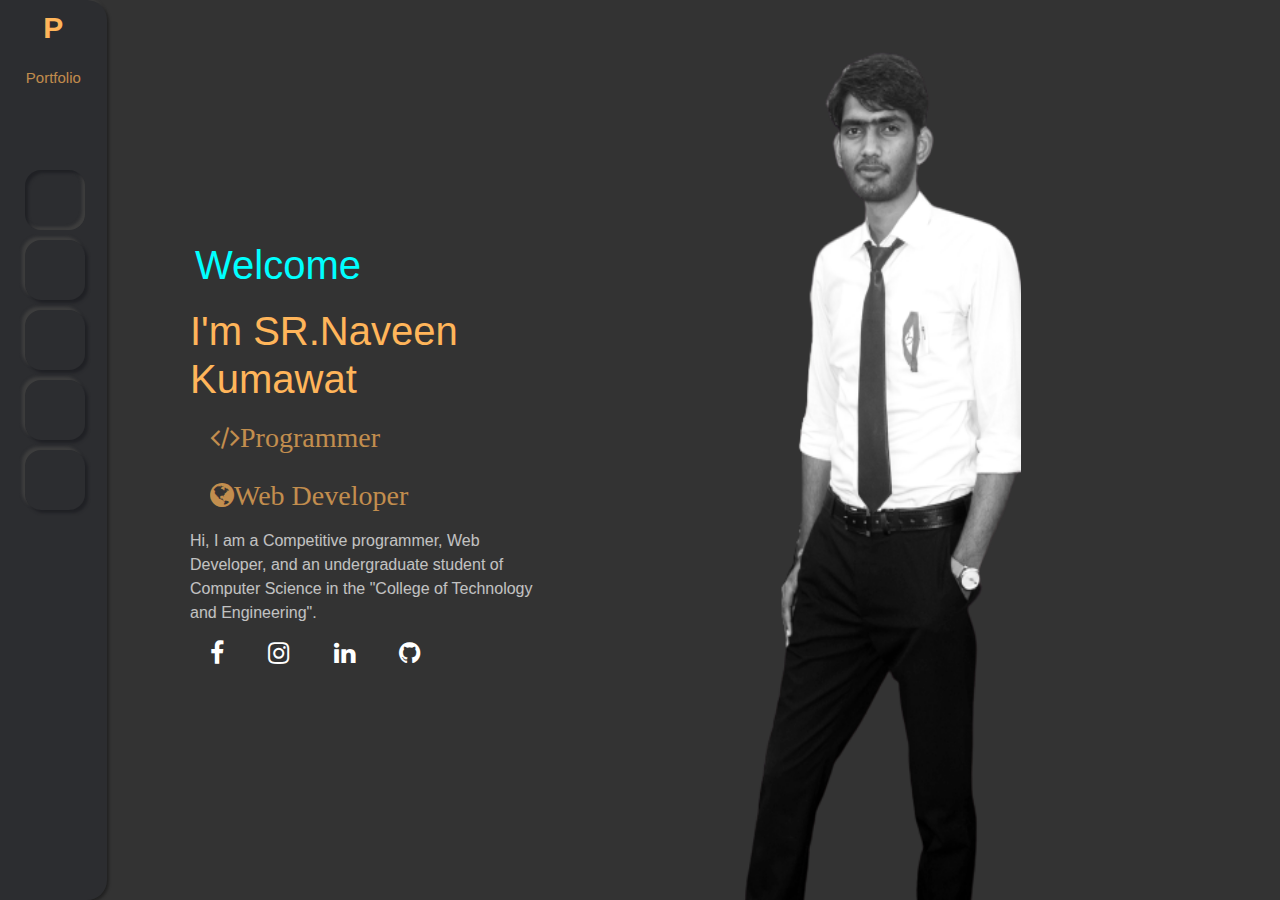
<file: index.html>
<!DOCTYPE html>
<html lang="en">

<head>
    <meta charset="UTF-8">
    <meta name="viewport" content="width=device-width, initial-scale=1.0">
    <title>Naveen Kumawat</title>
    <link rel="icon" href="umid logo.png">
    <link rel="stylesheet" href="https://stackpath.bootstrapcdn.com/bootstrap/4.5.2/css/bootstrap.min.css" />
    <link href="https://cdn.lineicons.com/2.0/LineIcons.css" rel="stylesheet" />
    <link rel="stylesheet" href="https://cdnjs.cloudflare.com/ajax/libs/font-awesome/4.7.0/css/font-awesome.min.css" />
    <link rel="stylesheet" href="style.css">
</head>

<body oncontextmenu="return false;">


    <main class="container-fluid">
        <div class="row">
            <header class="col-lg-1">
                <div class="header-navbar">
                    <a href="#" class="navbar-brand">
                        <b>P</b><br>
                        <span>Portfolio</span>

                    </a>
                    <ul class="menu-items">
                        <li class="menu-item">
                            <a href="index.html" class="active">
                                <i class="lni lni-home"></i><br>
                                <span>Home</span>
                            </a>
                        </li>
                        <li class="menu-item">
                            <a href="About.html">
                                <i class="lni lni-user"></i><br>
                                <span>About</span>
                            </a>
                        </li>
                        <li class="menu-item">
                            <a href="Resume.html">
                                <i class="lni lni-certificate"></i><br>
                                <span>Resume</span>
                            </a>
                        </li>
                        <li class="menu-item">
                            <a href="Gallary.html">
                                <i class="lni lni-gallery"></i><br>
                                <span>Gallery</span>
                            </a>
                        </li>
                        <li class="menu-item">
                            <a href="contact.html">
                                <i class="lni lni-envelope"></i><br>
                                <span>Contact</span>
                            </a>
                        </li>

                    </ul>
                </div>
            </header>

            <section class="part1 col-lg-4 col-sm-3">
                <div class="introduction">
                    <h1 class="welcome">Welcome</h1>
                    <h1 class="my_name">I'm SR.Naveen Kumawat</h1>

                    <h3 class="my_desc">
                        <i class="fa fa-code">   Programmer</i>
                        <i class="fa fa-globe">   Web Developer</i>
<!--                         <i class="fa fa-user">   Ethical Hacker</i>
                        <i class="fa fa-user-secret">   Cyber Security</i> -->
                    </h3>
                    <p class="more_desc">Hi, I am a Competitive programmer,<span> Web Developer, and an undergraduate</span> student of Computer Science in the <span> "College of Technology and Engineering".</span></p>
                    <div class="social-icons">
                        <a target="_blank"  href="https://www.facebook.com/naveenkumar.kumawat.188"><i class="fa fa-facebook-f"></i></a>
                        <a  href="http://www.instagram.com/naveen_kwt" target="_blank"><i class="fa fa-instagram"></i></a>
                        <a  href="https://www.linkedin.com/in/naveen-kumawat-287473189" target="_blank"><i class="fa fa-linkedin"></i></a>
                        <a  href="https://github.com/naveen-kumawat" target="_blank"><i class="fa fa-github "></i></a>

                    </div>
                </div>
            </section>
            <section class="part2 col-lg-6 col-sm-3 ">

                <img src="naveen2.png " alt="SR.Naveen Kumawat ">
            </section>

        </div>

    </main>











    <script src="https://code.jquery.com/jquery-3.5.1.slim.min.js "></script>
    <script src="https://cdn.jsdelivr.net/npm/popper.js@1.16.1/dist/umd/popper.min.js "></script>
    <script src="https://stackpath.bootstrapcdn.com/bootstrap/4.5.2/js/bootstrap.min.js "></script>
    <script>

        document.onkeydown = function(e) {
            if (event.keyCode == 123) {
                return false;
            }
            if (e.ctrlKey && e.shiftKey && e.keyCode == 'I'.charCodeAt(0)) {
                return false;
            }
            if (e.ctrlKey && e.shiftKey && e.keyCode == "J".charCodeAt(0)) {
                return false;
            }
            if (e.ctrlKey && e.keyCode == 'U'.charCodeAt(0)) {
                return false;
            }
        }
    </script>
</body>

</html>
</file>
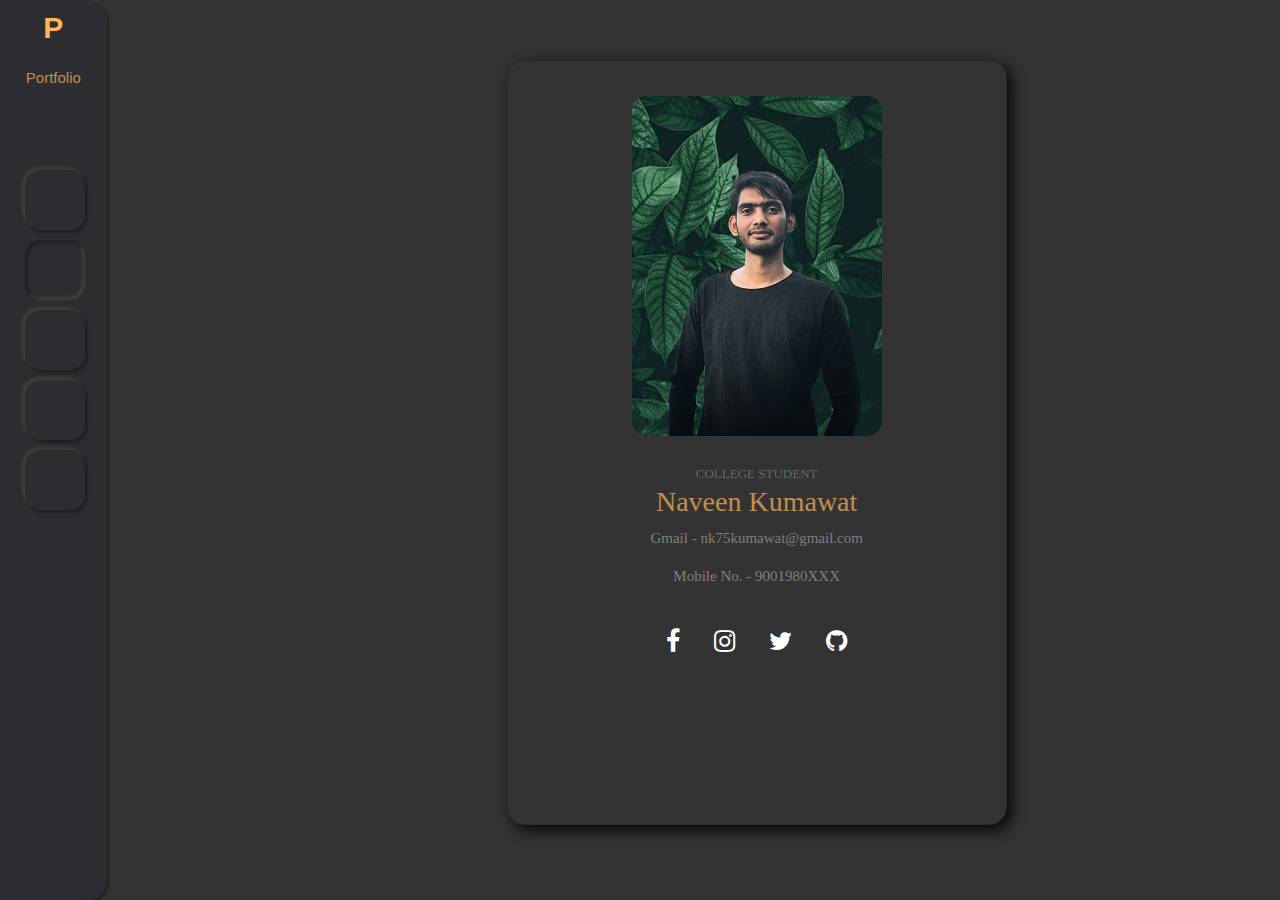
<file: About.html>
<!DOCTYPE html>
<html lang="en">

<head>
    <meta charset="UTF-8">
    <meta name="viewport" content="width=device-width, initial-scale=1.0">
    <title>Naveen Kumawat</title>
    <link rel="icon" href="umid logo.png">
    <meta http-equiv="X-UA-Compatible" content="ie=edge" />
    <link rel="stylesheet" href="https://stackpath.bootstrapcdn.com/bootstrap/4.5.2/css/bootstrap.min.css" />
    <link href="https://cdn.lineicons.com/2.0/LineIcons.css" rel="stylesheet" />
    <link rel="stylesheet" href="https://cdnjs.cloudflare.com/ajax/libs/font-awesome/4.7.0/css/font-awesome.min.css" />
    <link rel="stylesheet" href="style.css">
    <link href="https://fonts.googleapis.com/css?family=Josefin+Slab" rel="stylesheet" />
</head>

<body oncontextmenu="return false;">


    <main class="container-fluid">
        <div class="row">
            <header class="col-lg-1">
                <div class="header-navbar">
                    <a href="#" class="navbar-brand">
                        <b>P</b><br>
                        <span>Portfolio</span>

                    </a>
                    <ul class="menu-items">
                        <li class="menu-item">
                            <a href="index.html">
                                <i class="lni lni-home"></i><br>
                                <span>Home</span>
                            </a>
                        </li>
                        <li class="menu-item">
                            <a href="About.html" class="active">
                                <i class="lni lni-user"></i><br>
                                <span>About</span>
                            </a>
                        </li>
                        <li class="menu-item">
                            <a href="Resume.html">
                                <i class="lni lni-certificate"></i><br>
                                <span>Resume</span>
                            </a>
                        </li>
                        <li class="menu-item">
                            <a href="Gallary.html">
                                <i class="lni lni-gallery"></i><br>
                                <span>Gallery</span>
                            </a>
                        </li>
                        <li class="menu-item">
                            <a href="contact.html">
                                <i class="lni lni-envelope"></i><br>
                                <span>Contact</span>
                            </a>
                        </li>

                    </ul>
                </div>
            </header>
            <div class="intro-section">
                <div class="card">
                    <div class="card-image"><img src="naveen3.png" alt=""></div>
                    <div class="card-text">
                        <span class="date">COLLEGE STUDENT</span>
                        <h2>Naveen Kumawat</h2>
                        <p>Gmail - nk75kumawat@gmail.com</p>
                        <p>Mobile No. - 9001980XXX</p>
                    </div>
                    <div class=" profile">
                        <a href="https://www.facebook.com/naveenkumar.kumawat.188" target="_blank"><i class="fa fa-facebook-f"></i></a>
                        <a href="http://www.instagram.com/sr.naveen_kwt" target="_blank"><i class="fa fa-instagram"></i></a>
                        <a href="https://twitter.com/Nveen05307183?ref_src=twsrc%5Etfw" target="_blank"> <i class="fa fa-twitter "></i></a>
                        <a href="https://github.com/naveen-kumawat" target="_blank"><i class="fa fa-github "></i></a>

                    </div>

                </div>
            </div>













            

        </div>
    </main>
    <script src="https://code.jquery.com/jquery-3.5.1.slim.min.js "></script>
            <script src="https://cdn.jsdelivr.net/npm/popper.js@1.16.1/dist/umd/popper.min.js "></script>
            <script src="https://stackpath.bootstrapcdn.com/bootstrap/4.5.2/js/bootstrap.min.js "></script>
    
    <script>

        document.onkeydown = function(e) {
            if (event.keyCode == 123) {
                return false;
            }
            if (e.ctrlKey && e.shiftKey && e.keyCode == 'I'.charCodeAt(0)) {
                return false;
            }
            if (e.ctrlKey && e.shiftKey && e.keyCode == "J".charCodeAt(0)) {
                return false;
            }
            if (e.ctrlKey && e.keyCode == 'U'.charCodeAt(0)) {
                return false;
            }
        }
    </script>
</body>

</html>
</file>
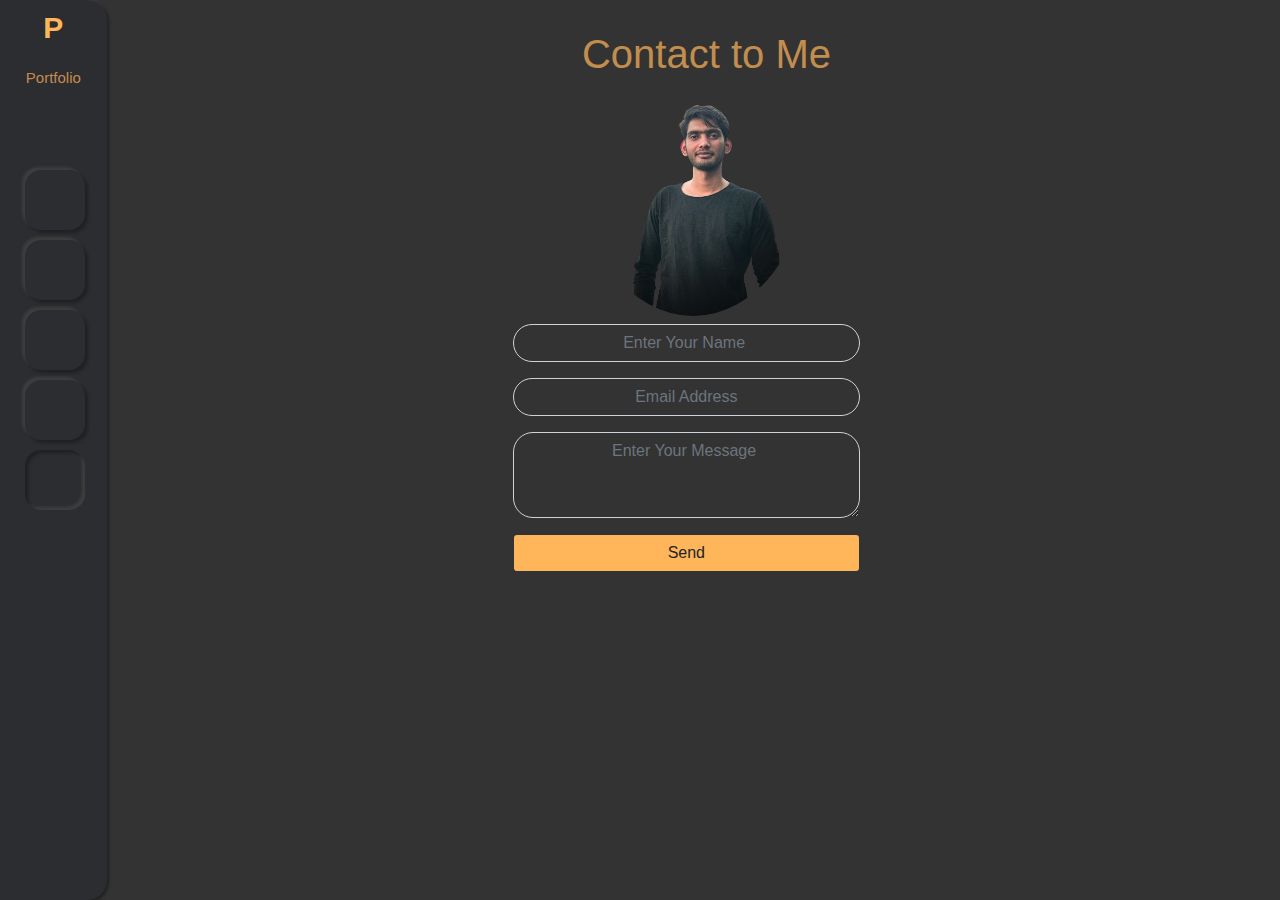
<file: contact.html>
<!DOCTYPE html>
<html lang="en">

<head>
    <meta charset="UTF-8">
    <meta name="viewport" content="width=device-width, initial-scale=1.0">
    <title>Naveen Kumawat</title>
    <link rel="icon" href="umid logo.png">
    <meta http-equiv="X-UA-Compatible" content="ie=edge" />
    <link rel="stylesheet" href="https://stackpath.bootstrapcdn.com/bootstrap/4.5.2/css/bootstrap.min.css" />
    <link href="https://cdn.lineicons.com/2.0/LineIcons.css" rel="stylesheet" />
    <link rel="stylesheet" href="https://cdnjs.cloudflare.com/ajax/libs/font-awesome/4.7.0/css/font-awesome.min.css" />
    <link rel="stylesheet" href="style.css">
    <link href="https://fonts.googleapis.com/css?family=Josefin+Slab" rel="stylesheet" />
</head>

<body>


    <main class="container-fluid">
        <div class="row">
            <header class="col-lg-1">
                <div class="header-navbar">
                    <a href="#" class="navbar-brand">
                        <b>P</b><br>
                        <span>Portfolio</span>

                    </a>
                    <ul class="menu-items">
                        <li class="menu-item">
                            <a href="index.html">
                                <i class="lni lni-home"></i><br>
                                <span>Home</span>
                            </a>
                        </li>
                        <li class="menu-item">
                            <a href="About.html">
                                <i class="lni lni-user"></i><br>
                                <span>About</span>
                            </a>
                        </li>
                        <li class="menu-item">
                            <a href="Resume.html">
                                <i class="lni lni-certificate"></i><br>
                                <span>Resume</span>
                            </a>
                        </li>
                        <li class="menu-item">
                            <a href="Gallary.html">
                                <i class="lni lni-gallery"></i><br>
                                <span>Gallery</span>
                            </a>
                        </li>
                        <li class="menu-item">
                            <a href="contact.html" class="active">
                                <i class="lni lni-envelope"></i><br>
                                <span>Contact</span>
                            </a>
                        </li>

                    </ul>
                </div>
            </header>

            <section class="contact1 col-lg-6 col-sm-3 ">


                <img src="naveen 1.png " alt="SR.Naveen Kumawat ">

            </section>
            <section class="contact2 col-lg-4 col-sm-3">
                <div class="introduction">
                    <h1 class="welcome1">Contact to Me</h1>
                    <form class="contact3" action="https://formspree.io/f/mwkwvgpo" method="POST" id="my-form">
                        <div class="form-group">
                            <input type="text" id="name" name="name" class="form-control" placeholder="Enter Your Name ">
                        </div>
                        <div class="form-group">

                            <input type="email" id="email" name="email" class="form-control" placeholder="Email Address">
                        </div>
                        <div class="form-group">

                            <textarea class="form-control" id="message" rows="3" name="message" placeholder="Enter Your Message "></textarea>
                        </div>

                        <button type="submit" name="submit" id="my-form-button" class="btn form-control">Send</button>


                    </form>

                </div>
                <div id="status"></div>
            </section>









        </div>
    </main>
            
              <script src="app.js"></script>
            <script src="https://code.jquery.com/jquery-3.5.1.slim.min.js "></script>
            <script src="https://cdn.jsdelivr.net/npm/popper.js@1.16.1/dist/umd/popper.min.js "></script>
            <script src="https://stackpath.bootstrapcdn.com/bootstrap/4.5.2/js/bootstrap.min.js "></script>
    <script>

        document.onkeydown = function(e) {
            if (event.keyCode == 123) {
                return false;
            }
            if (e.ctrlKey && e.shiftKey && e.keyCode == 'I'.charCodeAt(0)) {
                return false;
            }
            if (e.ctrlKey && e.shiftKey && e.keyCode == "J".charCodeAt(0)) {
                return false;
            }
            if (e.ctrlKey && e.keyCode == 'U'.charCodeAt(0)) {
                return false;
            }
        }
    </script>
</body>

</html>
</file>
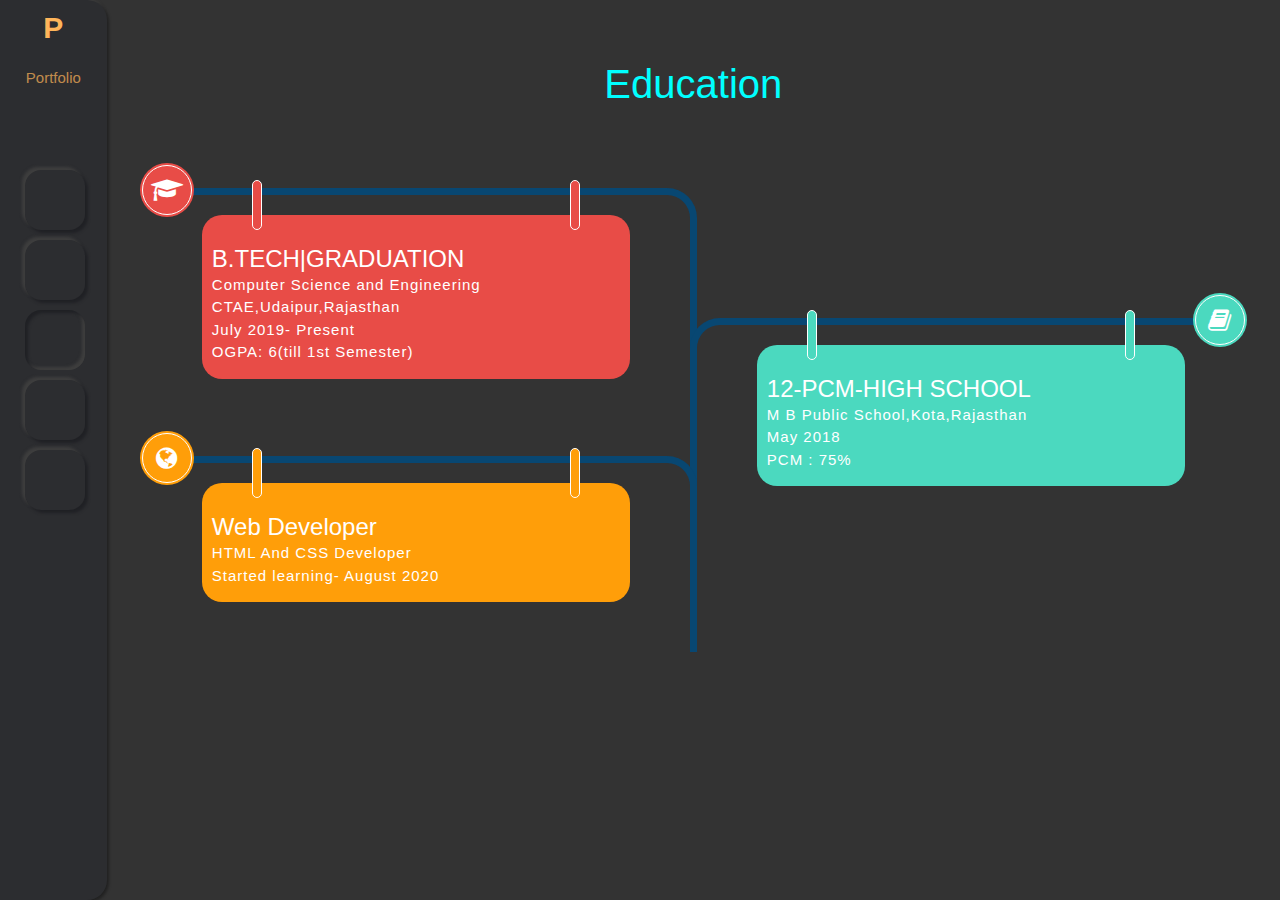
<file: Resume.html>
<!DOCTYPE html>
<html lang="en">

<head>
    <meta charset="UTF-8">
    <meta name="viewport" content="width=device-width, initial-scale=1.0">
    <title>Naveen Kumawat</title>
    <link rel="icon" href="umid logo.png">
    <meta http-equiv="X-UA-Compatible" content="ie=edge" />
    <link rel="stylesheet" href="https://stackpath.bootstrapcdn.com/bootstrap/4.5.2/css/bootstrap.min.css" />
    <link href="https://cdn.lineicons.com/2.0/LineIcons.css" rel="stylesheet" />
    <link rel="stylesheet" href="https://cdnjs.cloudflare.com/ajax/libs/font-awesome/4.7.0/css/font-awesome.min.css" />
    <link rel="stylesheet" href="style.css">
    <link href="https://fonts.googleapis.com/css?family=Josefin+Slab" rel="stylesheet" />
</head>

<body oncontextmenu="return false;">


    <main class="container-fluid">
        <div class="row">
            <header class="col-lg-1">
                <div class="header-navbar">
                    <a href="#" class="navbar-brand">
                        <b>P</b><br>
                        <span>Portfolio</span>

                    </a>
                    <ul class="menu-items">
                        <li class="menu-item">
                            <a href="index.html">
                                <i class="lni lni-home"></i><br>
                                <span>Home</span>
                            </a>
                        </li>
                        <li class="menu-item">
                            <a href="About.html">
                                <i class="lni lni-user"></i><br>
                                <span>About</span>
                            </a>
                        </li>
                        <li class="menu-item">
                            <a href="Resume.html" class="active">
                                <i class="lni lni-certificate"></i><br>
                                <span>Resume</span>
                            </a>
                        </li>
                        <li class="menu-item">
                            <a href="Gallary.html">
                                <i class="lni lni-gallery"></i><br>
                                <span>Gallery</span>
                            </a>
                        </li>
                        <li class="menu-item">
                            <a href="contact.html">
                                <i class="lni lni-envelope"></i><br>
                                <span>Contact</span>
                            </a>
                        </li>

                    </ul>
                </div>
            </header>

            <div class="container">
                <h1 style="text-align: center; margin: 60px 0 30px 0; color: aqua;" class="section-header">Education</h1>
                <div class="row">
                    <div class="col-md-12">
                        <div class="main-timeline2">
                            <div class="timeline">
                                <span class="icon fa fa-graduation-cap"></span>
                                <a href="#" class="timeline-content">
                                    <h3 class="title">B.TECH|GRADUATION</h3>
                                    <p class="description">
                                        Computer Science and Engineering<br> CTAE,Udaipur,Rajasthan
                                        <br> July 2019- Present<br> OGPA: 6(till 1st Semester)
                                    </p>
                                </a>
                            </div>
                            <div class="timeline">
                                <span class="icon fa fa-book"></span>
                                <a href="#" class="timeline-content">
                                    <h3 class="title">12-PCM-HIGH SCHOOL</h3>
                                    <p class="description">
                                        M B Public School,Kota,Rajasthan<br>May 2018<br> PCM : 75%
                                    </p>
                                </a>
                            </div>
<!--                             <div class="timeline">
                                <span class="icon fa fa-user-secret"></span>
                                <a href="#" class="timeline-content">
                                    <h3 class="title">HACKING</h3>
                                    <p class="description">
                                        Basics of Ethical Hacking
                                        <li>nmap</li>
                                        <li> Social Engineering</li>
                                        <li>SQL Injection</li>
                                        <li>Revers Hacking</li>
                                        Starting - September 2020

                                    </p>
                                </a>
                            </div> -->
                            <div class="timeline">
                                <span class="icon fa fa-globe"></span>
                                <a href="#" class="timeline-content">
                                    <h3 class="title">Web Developer</h3>
                                    <p class="description">
                                        HTML And CSS Developer<br> Started learning- August 2020
                                    </p>
                                </a>
                            </div>
                        </div>
                    </div>
                </div>
            </div>














          

        </div>
    </main>
    
      <script src="https://code.jquery.com/jquery-3.5.1.slim.min.js "></script>
            <script src="https://cdn.jsdelivr.net/npm/popper.js@1.16.1/dist/umd/popper.min.js "></script>
            <script src="https://stackpath.bootstrapcdn.com/bootstrap/4.5.2/js/bootstrap.min.js "></script>
    
    <script>

        document.onkeydown = function(e) {
            if (event.keyCode == 123) {
                return false;
            }
            if (e.ctrlKey && e.shiftKey && e.keyCode == 'I'.charCodeAt(0)) {
                return false;
            }
            if (e.ctrlKey && e.shiftKey && e.keyCode == "J".charCodeAt(0)) {
                return false;
            }
            if (e.ctrlKey && e.keyCode == 'U'.charCodeAt(0)) {
                return false;
            }
        }
    </script>
</body>

</html>
</file>
<file: style.css>
body {
    background-color: #333;
}

.part2 img {
    height: 100vh;
    width: 90%;
    margin-left: -30%;
}

header {
    height: 100vh;
    background-color: #2c2d30;
    box-shadow: -2px -2px 3px rgba(83, 83, 83, 0.4), 2px 2px 3px rgba(0, 0, 0, 0.35);
    width: 80px;
    color: #ffb55a;
    border-radius: 0 1.25rem 1.25rem 0;
    top: 0;
    left: 0;
    z-index: 3;
}

.navbar-brand {
    color: #ffb55a;
    text-align: center;
    font-size: 30px;
    margin: 0;
    width: 100%;
}

.navbar-brand span {
    opacity: 0.7;
    font-size: 15px;
}

.navbar-brand:hover {
    color: #ffb55a;
}

.menu-items {
    margin: 70px 0 0 0;
    padding: 0;
}

.menu-item {
    list-style-type: none;
    background-color: transparent;
    border: none;
    margin: 10px;
}

.menu-item a {
    color: #ffb55a;
    height: 60px;
    width: 60px;
    display: block;
    border-radius: 1rem;
    box-shadow: 3px 3px 3px #202125, -3px -3px 3px #3e3e3e;
    text-decoration: none;
    text-align: center;
    padding: 22px 0;
    transition: all 0.3s ease;
}

.menu-item a i {
    font-weight: bold;
    display: inline-block;
    margin: auto;
}

.menu-item a span {
    opacity: 0.7;
    font-size: 12px;
    display: none;
}

.menu-item a:hover,
.menu-item a.active {
    box-shadow: inset 3px 3px 3px #202125, inset -3px -3px 3px #3e3e3e;
    padding: 12px;
}

.menu-item a:hover span,
.menu-item a:active span {
    display: block;
}

.contact2,
.part1 {
    color: #fff;
    margin: auto;
    height: 100%;
}

.my_name,
.my_desc,
.more_desc,
.social-icons {
    padding: 0 15px;
}

.social-icons i {
    padding: 0 20px;
    color: #fff;
    font-size: 25px;
}

.profile i {
    top: 0px!important;
    padding-top: 0px!important;
    padding: 0 15px;
    color: #fff;
    font-size: 25px;
}

.profile i:hover {
    color: #ffb55a;
}

.welcome {
    color: aqua;
    padding: 10px 20px;
}

.my_name {
    color: #ffb55a;
}

.my_desc,
.more_desc {
    opacity: 0.7;
}

.my_desc i {
    display: flex;
    padding: 10px;
    margin: 10px;
    color: #ffb55a!important;
}

.social-icons i:hover {
    color: #ffb55a;
    cursor: pointer;
}

.contact1 img {
    width: 250px;
    border-radius: 50%;
    padding: 10px;
    top: 0px;
    border-color: #ffb55a;
}

.contact1 {
    text-align: center;
    color: #fff;
    margin: auto;
    height: 100vh;
    top: 0px;
    padding-top: 0px;
}

.contact2 {
    position: absolute;
    left: 35%;
}

form {
    top: 40%;
    padding-top: 60%;
    padding-left: 50px;
}

.form-group input {
    background: #333!important;
    color: #ffb55a!important;
    border-radius: 50px 50px 50px 50px;
}

input.placeholder {
    text-align: center!important;
}

.form-group textarea {
    background: #333!important;
    color: #fff!important;
    border-radius: 20px 20px 20px 20px;
}

.welcome1 {
    color: #ffb55a;
    padding-top: 30px;
    padding-left: 30%;
    opacity: 0.7;
}

.btn {
    background-color: #ffb55a!important;
    cursor: pointer;
    text-align: center!important;
}

.btn:hover {
    background-color: #fff!important;
}

::-webkit-input-placeholder {
    text-align: center;
}

 :-moz-placeholder {
    /* Firefox 18- */
    text-align: center;
}

 ::-moz-placeholder {
    /* Firefox 19+ */
    text-align: center;
}

 :-ms-input-placeholder {
    text-align: center;
}

.card {
    top: 40px;
    padding: 35px;
    display: flex;
    margin: auto;
    height: 85vh;
    width: 500px;
    left: 380px!important;
    grid-template-columns: 250px;
    grid-template-rows: 210px 210px 210px;
    grid-template-areas: "image" "text" "stats";
    font-family: roboto;
    border-radius: 18px;
    background: #333;
    box-shadow: 5px 5px 15px rgba(0, 0, 0, 0.9);
    text-align: center;
}

.card-image img {
    grid-area: image;
    border-top-left-radius: 15px;
    border-top-right-radius: 15px;
    border-bottom-left-radius: 15px;
    border-bottom-right-radius: 15px;
    background-size: cover;
}

.card-text {
    grid-area: text;
    margin: 25px;
}

.card-text .date {
    color: #656669;
    font-size: 13px;
    top: 0px!important;
    padding-top: 10px!important;
}

.card-text p {
    color: grey;
    font-size: 15px;
    font-weight: 300;
}

.card-text h2 {
    color: #ffb55a;
    opacity: 0.7;
    margin-top: 0px;
    font-size: 28px;
}

.card:hover {
    transform: scale(1.15);
    box-shadow: 5px 5px 15px rgba(0, 0, 0, 0.6);
}

.card {
    transition: 0.5s ease;
    cursor: pointer;
    margin: 20px;
}

.jumbotron {
    margin-top: 25px;
    padding-top: 20px!important;
    padding: 30px;
}

.container img {
    width: 150px;
    margin: 20px;
    box-shadow: 5px 5px 5px #bbbaba;
}


/* education section starts here */

.main-timeline2 {
    padding-top: 50px;
    overflow: hidden;
    position: relative;
}

.main-timeline2:before {
    content: "";
    width: 7px;
    height: 100%;
    background: #084772;
    margin: 0 auto;
    position: absolute;
    top: 80px;
    left: 0;
    right: 0;
}

.main-timeline2 .timeline {
    width: 50%;
    float: left;
    padding: 20px 60px;
    border-top: 7px solid #084772;
    border-right: 7px solid #084772;
    border-radius: 0 30px 0 0;
    position: relative;
    right: -3.5px;
}

.main-timeline2 .icon {
    display: block;
    width: 50px;
    height: 50px;
    line-height: 50px;
    border-radius: 50%;
    background: #e84c47;
    border: 1px solid #fff;
    text-align: center;
    font-size: 25px;
    color: #fff;
    box-shadow: 0 0 0 2px #e84c47;
    position: absolute;
    top: -30px;
    left: 0;
}

.main-timeline2 .timeline-content {
    display: block;
    padding: 30px 10px 10px;
    border-radius: 20px;
    background: #e84c47;
    color: #fff;
    position: relative;
}

.main-timeline2 .timeline-content:hover {
    text-decoration: none;
    color: #fff;
}

.main-timeline2 .timeline-content:after,
.main-timeline2 .timeline-content:before {
    content: "";
    display: block;
    width: 10px;
    height: 50px;
    border-radius: 10px;
    background: #e84c47;
    border: 1px solid #fff;
    position: absolute;
    top: -35px;
    left: 50px;
}

.main-timeline2 .timeline-content:after {
    left: auto;
    right: 50px;
}

.main-timeline2 .title {
    font-size: 24px;
    margin: 0;
}

.main-timeline2 .description {
    font-size: 15px;
    letter-spacing: 1px;
    margin: 0 0 5px;
}

.main-timeline2 .timeline:nth-child(2n) {
    border-right: none;
    border-left: 7px solid #084772;
    border-radius: 30px 0 0;
    right: auto;
    left: -3.5px;
}

.main-timeline2 .timeline:nth-child(2n) .icon {
    left: auto;
    right: 0;
    box-shadow: 0 0 0 2px #4bd9bf;
}

.main-timeline2 .timeline:nth-child(2) {
    margin-top: 130px;
}

.main-timeline2 .timeline:nth-child(odd) {
    margin: -130px 0 30px;
}

.main-timeline2 .timeline:nth-child(even) {
    margin-bottom: 80px;
}

.main-timeline2 .timeline:first-child,
.main-timeline2 .timeline:last-child:nth-child(even) {
    margin: 0 0 30px;
}

.main-timeline2 .timeline:nth-child(2n) .icon,
.main-timeline2 .timeline:nth-child(2n) .timeline-content,
.main-timeline2 .timeline:nth-child(2n) .timeline-content:after,
.main-timeline2 .timeline:nth-child(2n) .timeline-content:before {
    background: #4bd9bf;
}

.main-timeline2 .timeline:nth-child(3n) .icon,
.main-timeline2 .timeline:nth-child(3n) .timeline-content,
.main-timeline2 .timeline:nth-child(3n) .timeline-content:after,
.main-timeline2 .timeline:nth-child(3n) .timeline-content:before {
    background: #ff9e09;
}

.main-timeline2 .timeline:nth-child(3n) .icon {
    box-shadow: 0 0 0 2px #ff9e09;
}

.main-timeline2 .timeline:nth-child(4n) .icon,
.main-timeline2 .timeline:nth-child(4n) .timeline-content,
.main-timeline2 .timeline:nth-child(4n) .timeline-content:after,
.main-timeline2 .timeline:nth-child(4n) .timeline-content:before {
    background: #3ebae7;
}

.main-timeline2 .timeline:nth-child(4n) .icon {
    box-shadow: 0 0 0 2px #3ebae7;
}

@media only screen and (max-width: 767px) {
    .main-timeline2:before {
        left: 0;
        right: auto;
    }
    .main-timeline2 .timeline,
    .main-timeline2 .timeline:nth-child(even),
    .main-timeline2 .timeline:nth-child(odd) {
        width: 100%;
        float: none;
        padding: 20px 30px;
        margin: 0 0 30px;
        border-right: none;
        border-left: 7px solid #084772;
        border-radius: 30px 0 0;
        right: auto;
        left: 0;
    }
    .main-timeline2 .icon {
        left: auto;
        right: 0;
    }
}

@media only screen and (max-width: 480px) {
    .main-timeline2 .title {
        font-size: 18px;
    }
}


/* education section ends here */

@media(max-width:600px) {
    header,
    .header-navbar {
        height: 100px;
        width: 100px;
        display: flex;
        justify-content: flex-start;
        flex-grow: 2!important;
    }
    .navbar-brand {
        width: 50px;
    }
    .menu-items {
        display: flex;
        margin: 10px 0 0 0;
        justify-content: flex-end;
    }
    .menu-items a {
        width: 40px;
        height: 40px;
        padding: 12px 0;
    }
    .menu-items a span {
        font-size: 8px;
    }
    .menu-item a:hover,
    .menu-item a.active {
        padding: 7px;
    }
    .part1 {
        position: absolute;
        display: inline;
        z-index: 3;
        top: 10%;
        padding-top: 50px;
    }
    .part2 {
        right: 0;
        padding-right: 0;
        text-align: right;
    }
    .welcome {
        font-size: 25px;
        padding-top: 25px;
        padding-left: 0;
    }
    .my_name {
        font-size: 20px;
        padding-top: 15%;
        padding-left: 0px;
    }
    .my_desc {
        font-size: 15px;
        display: inline;
        padding-left: 10px;
        padding-top: 15px!important;
    }
    .social-icons i {
        font-size: 25px;
        padding: 0px 10px;
        padding-top: 30px;
        padding-left: 0px;
    }
    .my_desc i {
        padding: 5px;
        margin: 0;
        opacity: 0.7;
    }
    .more_desc {
        padding-top: 15px;
        font-size: 12px;
        left: 0!important;
        padding-left: 0!important;
    }
    .more_desc span {
        display: flex;
    }
    .contact1 img {
        width: 125px;
    }
    .contact2 {
        height: 100vh;
        left: 0;
        top: 80px;
    }
    form {
        top: 100px;
        padding: 50px;
        padding-top: 150px;
    }
    .welcome1 {
        left: 0;
        padding-left: 0;
        text-align: center;
        color: #ffb55a;
    }
    .welcome1:hover {
        color: aqua;
    }
    .contact1 img {
        padding: 30px 0;
    }
    .card {
        left: 40px!important;
        margin: auto;
        width: 100%;
        padding: 20px;
    }
    .card-image img {
        width: 200px;
    }
    .jumbotron {
        padding: 15px;
    }
    .jumbotron h1 {
        font-size: 25px;
    }
    .jumbotron p {
        font-size: 10px;
    }
    .container img {
        width: 300px!important;
    }
}
</file>
